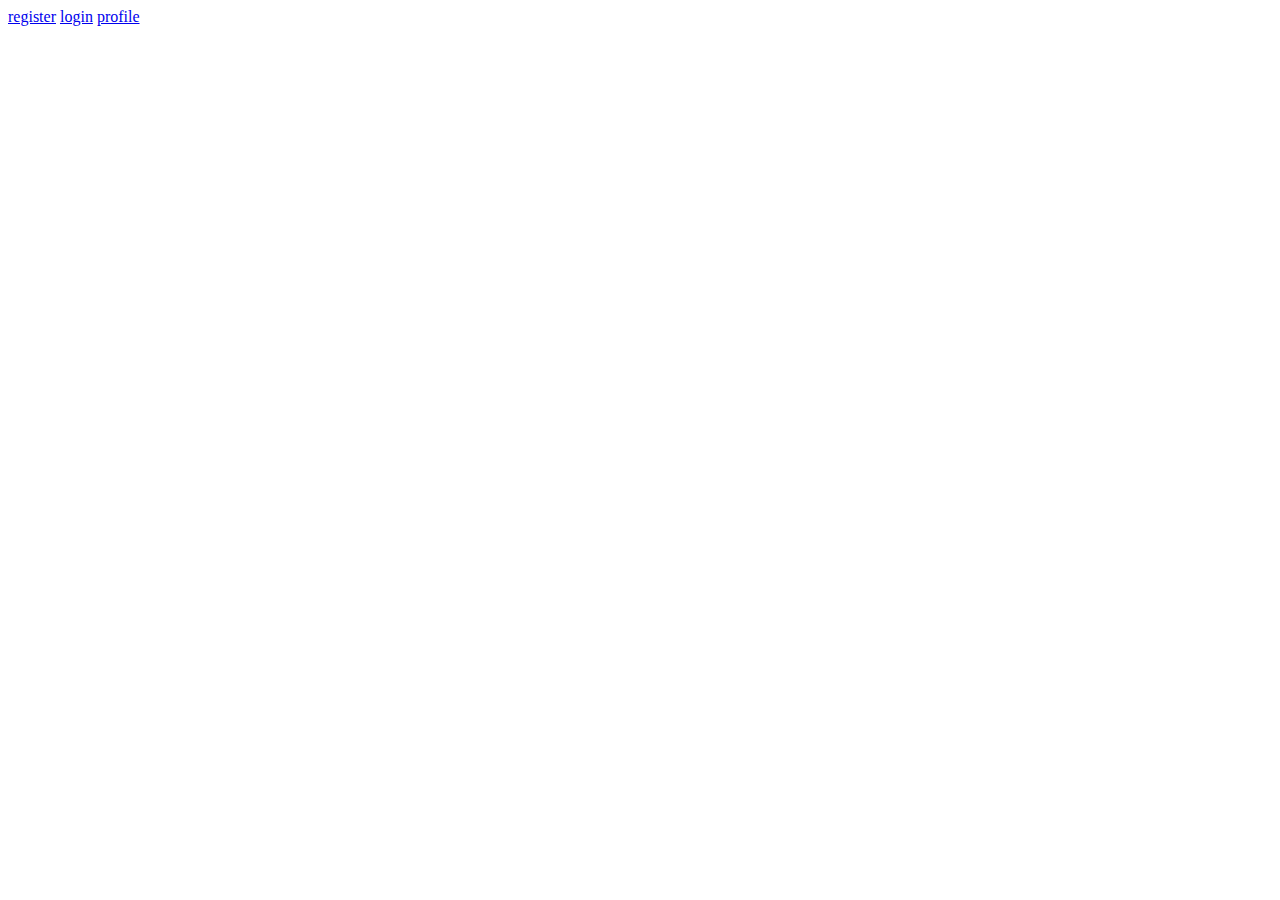
<file: html/index.html>
<!DOCTYPE html>
<html lang="en">
<head>
    <meta charset="UTF-8">
    <meta name="viewport" content="width=device-width, initial-scale=1.0">
    <title>Document</title>
</head>
<body>
    <nav>
        <a href="./register.html">register</a>
        <a href="./login.html">login</a>
        <a href="./profile.html">profile</a>
    </nav>
</body>
</html>
</file>
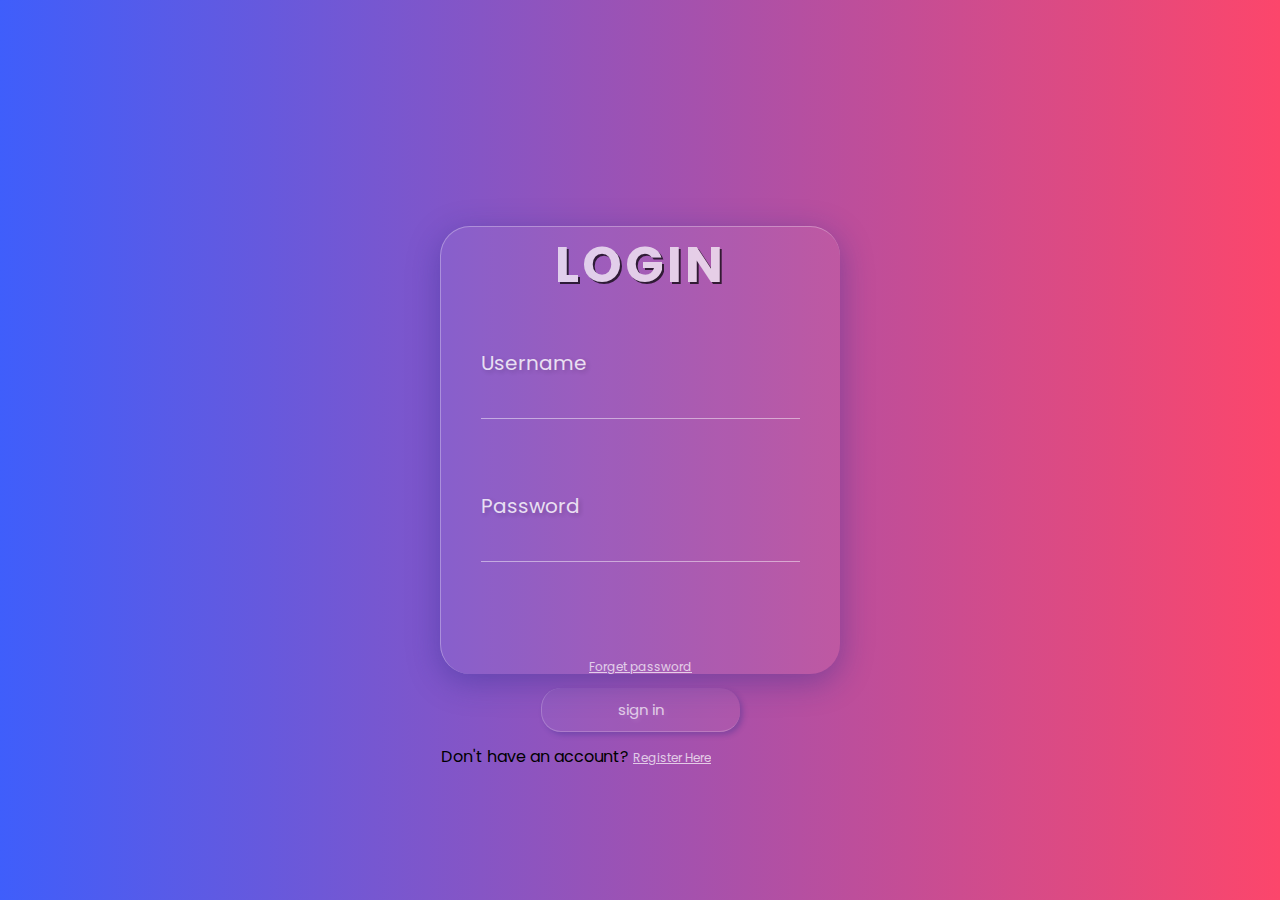
<file: html/login.html>
<!DOCTYPE html>
<html lang="en">
<head>
    <meta charset="UTF-8">
    <meta http-equiv="X-UA-Compatible" content="IE=edge">
    <meta name="viewport" content="width=device-width, initial-scale=1.0">
    <title>login</title>
    <link rel="stylesheet" href="../css/login.css">
    <script src="../js/login.js"></script>
    
    <link href="https://cdn.jsdelivr.net/npm/bootstrap@5.3.0/dist/css/bootstrap.min.css" rel="stylesheet" integrity="sha384-9ndCyUaIbzAi2FUVXJi0CjmCapSmO7SnpJef0486qhLnuZ2cdeRhO02iuK6FUUVM" crossorigin="anonymous">
    <script src="https://cdn.jsdelivr.net/npm/bootstrap@5.3.0/dist/js/bootstrap.bundle.min.js" integrity="sha384-geWF76RCwLtnZ8qwWowPQNguL3RmwHVBC9FhGdlKrxdiJJigb/j/68SIy3Te4Bkz" crossorigin="anonymous"></script>


</head>
<body>
    <form >
        <h1 style="color: white;">LOGIN</h1>
        <br>
        <label>Username</label>
        <input type="text">
        <label>Password</label>
        <input type="password">
        <br>
        <a href="">Forget password</a>
        <a href="../html/profile.html" class="button">sign in</a>
        <p>Don't have an account? <a href="../html/register.html">Register Here</a></p>

    
    </form>
    

        
        
  
</body>
</html>
</file>
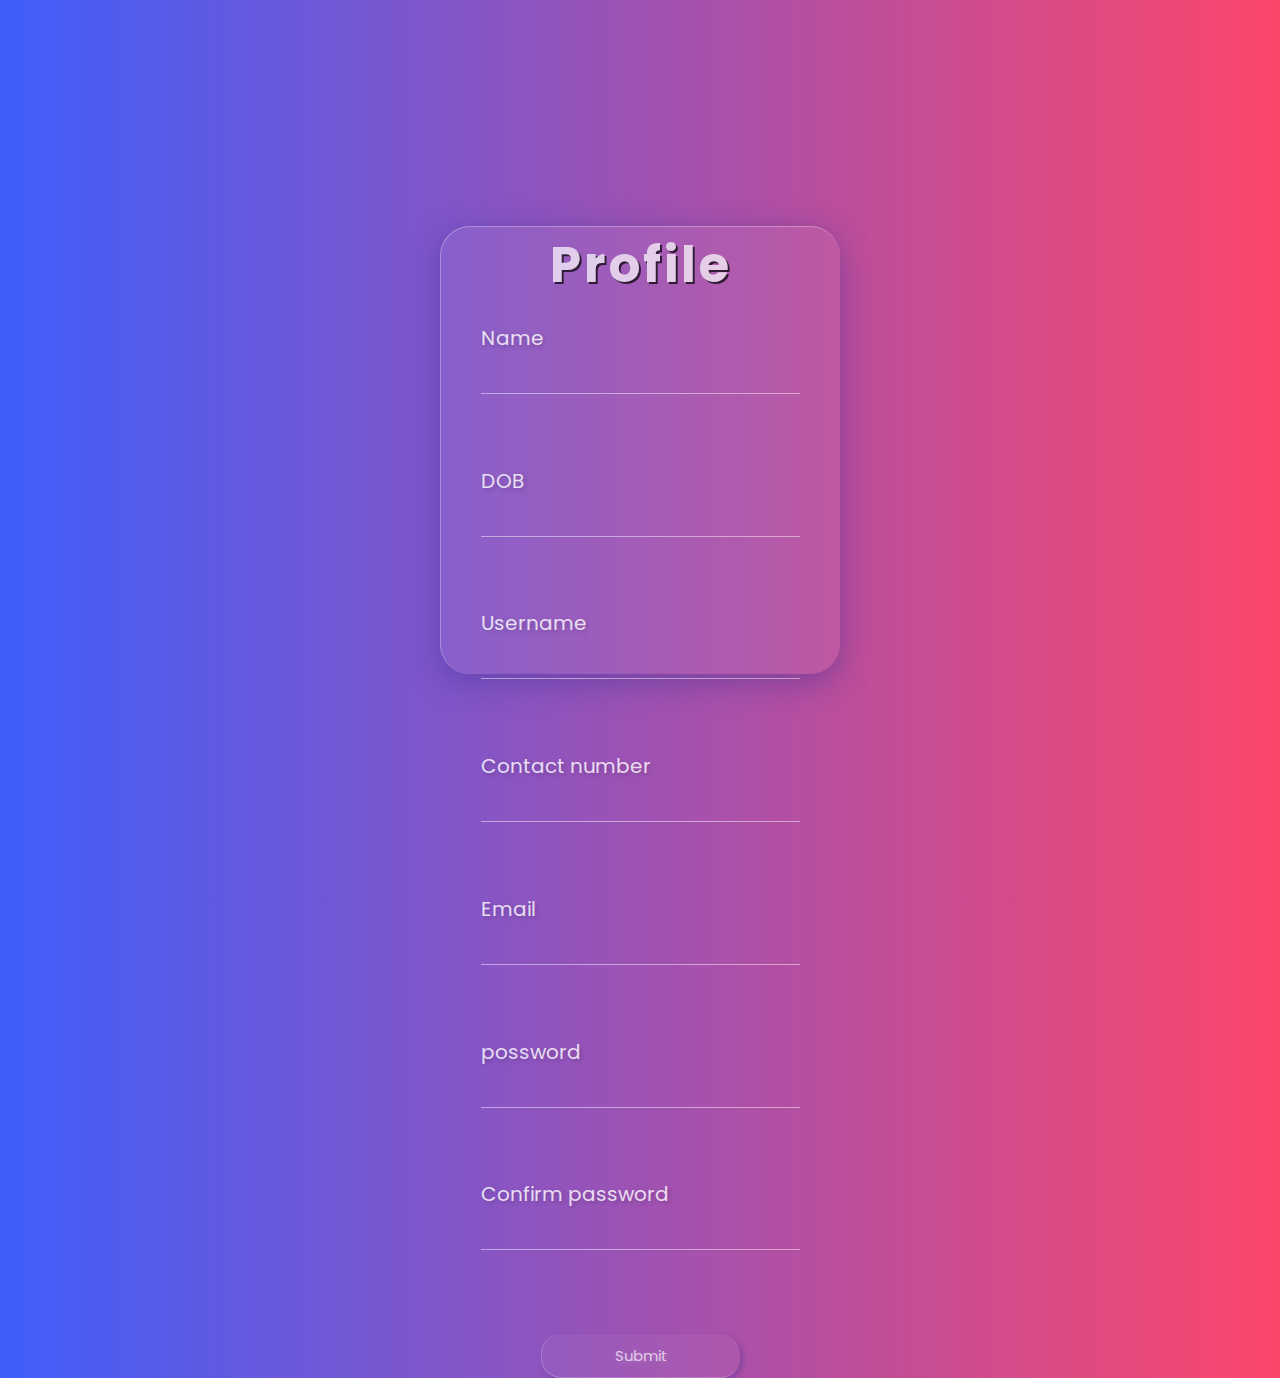
<file: html/profile.html>
<!DOCTYPE html>
<html lang="en">
<head>
    <meta charset="UTF-8">
    <meta name="viewport" content="width=device-width, initial-scale=1.0">
    <title>profile</title>
    <link rel="stylesheet" href="../css/profile.css">
    <link href="https://cdn.jsdelivr.net/npm/bootstrap@5.3.0/dist/css/bootstrap.min.css" rel="stylesheet" integrity="sha384-9ndCyUaIbzAi2FUVXJi0CjmCapSmO7SnpJef0486qhLnuZ2cdeRhO02iuK6FUUVM" crossorigin="anonymous">
    <script src="https://cdn.jsdelivr.net/npm/bootstrap@5.3.0/dist/js/bootstrap.bundle.min.js" integrity="sha384-geWF76RCwLtnZ8qwWowPQNguL3RmwHVBC9FhGdlKrxdiJJigb/j/68SIy3Te4Bkz" crossorigin="anonymous"></script>
    
</head>
<body>
    <form>
        <h1 style="color: white;">Profile</h1>
        <label>Name</label>
        <input type="text">
        <label>DOB</label>
        <input type="text">
        <label>Username</label>
        <input type="text">
        <label>Contact number</label>
        <input type="text">
        <label>Email</label>
        <input type="text">
        <label>possword</label>
        <input type="password">
        <label>Confirm password</label>
        <input type="password">
        <a href="../html/register.html" class="button">Submit</a>

    </form>
    <!-- <h2>profile</h2>
    <div id="jose">
        <div id="jose1">
        
            <br>
            <table>
                <form action="#">
                    <tr id="j1">
                        <td><label for="Name">Name :</label></td>
                        <td><input type="text" id="j2"></td>
                    </tr>
                    <tr id="j3">
                        <td><label for="DOB">DOB :</label></td>
                        <td><input type="text" id="j4"></td>
                    </tr>
                    <tr id="jose6">
                        <td><label for="Name">Username :</label></td>
                        <td><input type="text" id="jose7"></td>
                    </tr>
                    <tr id="jose6">
                        <td><label for="contact number">contact number :</label></td>
                        <td><input type="text" id="jose7"></td>
                    </tr>
                    <tr id="jose6">
                        <td><label for="Emailid">Email :</label></td>
                        <td><input type="text" id="jose7"></td>
                    </tr>
                
                    <tr id="jose4">
                        <td><label for="password">Password :</label></td>
                        <td><input type="text" type="hidden" id="jose5"></td>

                    </tr>

                </form>
            </table>
            <br>
            
            <table>
                <a href="jose5">Forget Password?</a>
            </table>
            <br>
            <input class="but" type="submit" >
            <input class="but" type="Reset">
           

        </div> -->

</body>
</html>
</file>
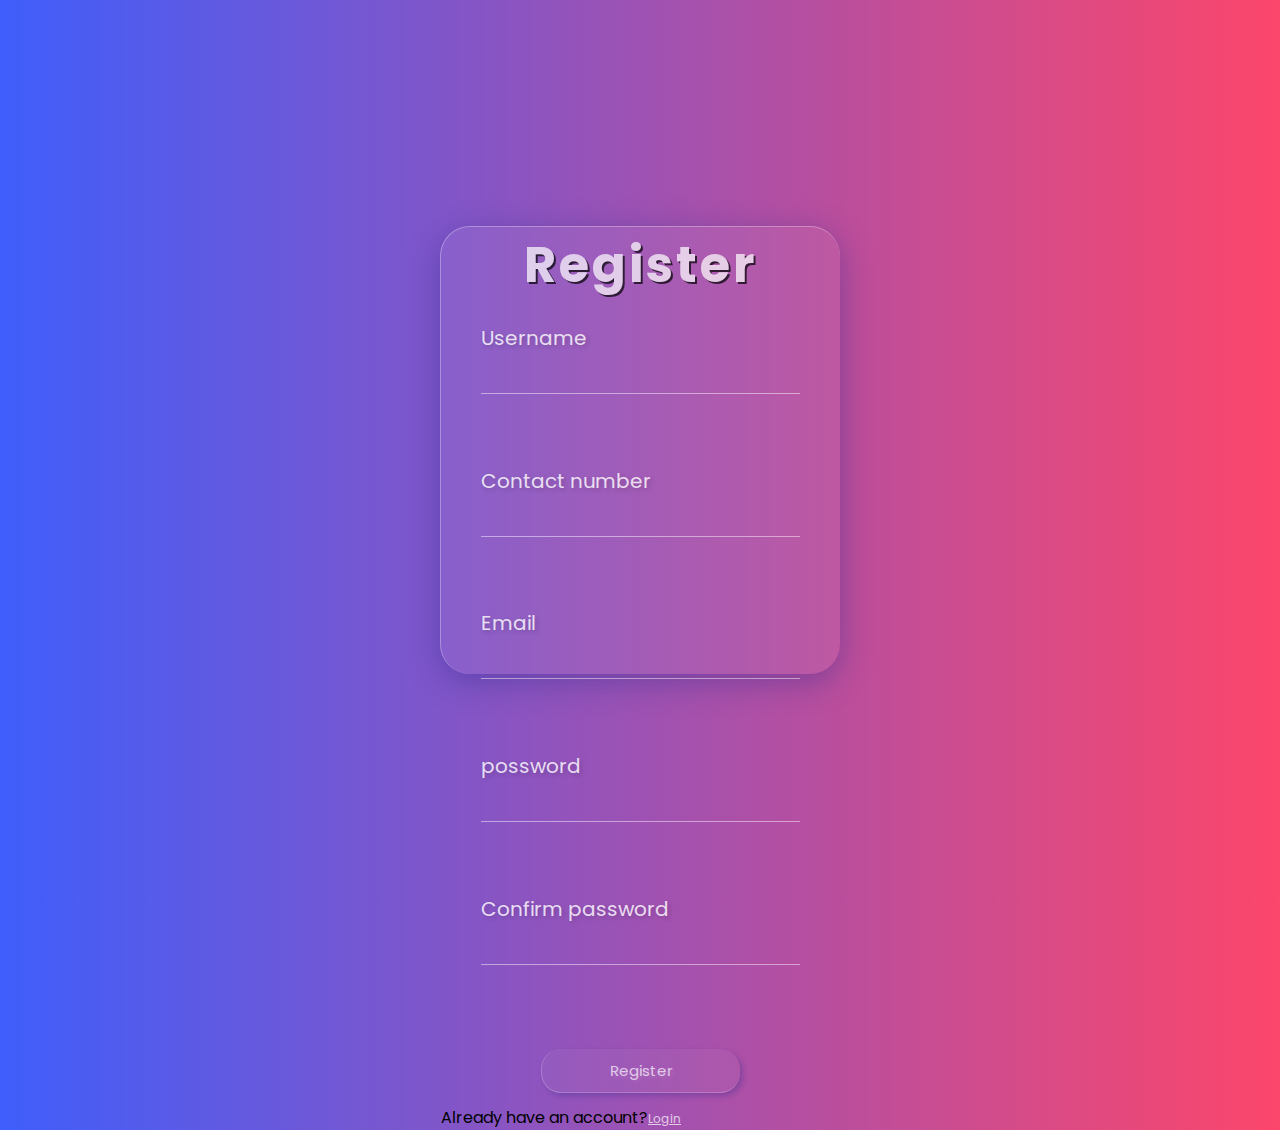
<file: html/register.html>
<!DOCTYPE html>
<html lang="en">
<head>
    <meta charset="UTF-8">
    <meta name="viewport" content="width=device-width, initial-scale=1.0">
    <title>register</title>
    <link rel="stylesheet" href="../css/register.css">
    <link href="https://cdn.jsdelivr.net/npm/bootstrap@5.3.0/dist/css/bootstrap.min.css" rel="stylesheet" integrity="sha384-9ndCyUaIbzAi2FUVXJi0CjmCapSmO7SnpJef0486qhLnuZ2cdeRhO02iuK6FUUVM" crossorigin="anonymous">
    <script src="https://cdn.jsdelivr.net/npm/bootstrap@5.3.0/dist/js/bootstrap.bundle.min.js" integrity="sha384-geWF76RCwLtnZ8qwWowPQNguL3RmwHVBC9FhGdlKrxdiJJigb/j/68SIy3Te4Bkz" crossorigin="anonymous"></script>

    
</head>
<body>
    <form>
        <h1 style="color: white;">Register</h1>
        <label>Username</label>
        <input type="text">
        <label>Contact number</label>
        <input type="text">
        <label>Email</label>
        <input type="text">
        <label>possword</label>
        <input type="password">
        <label>Confirm password</label>
        <input type="password">
        <a href="../html/login.html" class="button">Register</a>
        <p>Already have an account?<a href="../html/login.html">Login</a></p>

    </form>
 
    <!-- <h2>Register</h2>
    <div id="jose">
        <div id="jose1">
        
            <br>
            <table>
                <form action="#">
                    <tr id="jose6">
                        <td><label for="Name">Username :</label></td>
                        <td><input type="text" id="jose7"></td>
                    </tr>
                    <tr id="jose6">
                        <td><label for="contact number">contact number :</label></td>
                        <td><input type="text" id="jose7"></td>
                    </tr>
                    <tr id="jose6">
                        <td><label for="Emailid">Email :</label></td>
                        <td><input type="text" id="jose7"></td>
                    </tr>
                
                    <tr id="jose4">
                        <td><label for="password">Password :</label></td>
                        <td><input type="text" type="hidden" id="jose5"></td>

                    </tr>
                    <tr id="j6">
                        <td><label for="Confirm password"> Confirm Password :</label></td>
                        <td><input type="text" type="hidden" id="jose5"></td>

                    </tr>

                </form>
            </table>
            <br>
            
            <table>
                <a href="jose5">Forget Password?</a>
            </table>
            <br>
            <table>
                <a href="../html/login.html">register</a>
            </table>
            

        </div>

    </div>
 </div>    -->
</body>
</html>
</file>
<file: css/login.css>
@import url('https://fonts.googleapis.com/css2?family=Poppins&display=swap');
*{
    margin: 0;
    padding: 0;
    box-sizing: border-box;
    font-family: 'Poppins', sans-serif;
    cursor: pointer;
}
body{
    height: 100vh;
    width: 100%;
    display: flex;
    justify-content: center;
    align-items: center;
    background: linear-gradient(to right,#3f5efb,#fc466b);
}
form{
    width: 25rem;
    height: 28rem;
    display: flex;
    flex-direction: column;
    background: rgba(255,255,255,0.06);
    box-shadow: 0 8px 32px 0 rgba(31,38,135,.37);
    border-radius: 30px;
    border-left: 1px solid rgba(255,255,255,.3);
    border-top: 1px solid rgba(255,255,255,.3) ;
}
h1{
    font-size: 50px;
    text-align: center;
    color: white;
    text-shadow: 2px 2px black;
    letter-spacing: 3px;
    margin-bottom: 5%;
    opacity:.7;
}
label{
    font-size: 20px;
    color: white;
    margin-left: 10%;
    opacity: .8;
    text-shadow: 2px 2px 4px rgba(0,0,0,.2);

}
input{
    width: 80%;
    margin: 5% auto;
    margin-bottom: 18%;
    padding-left: 45px;
    border: none;
    outline: none;
    background: transparent;
    color: white;
    border-bottom: 1px solid rgba(255,255,255,0.6);
    opacity: .8;
}
.button{
    text-decoration: none;
    text-align: center;
    width: 50%;
    margin: 3% auto;
    color: white;
    font-size: 15px;
    opacity: .7;
    background: rgba(255,255,255,0.06);
    padding: 10px 30px ;
    border: none;
    outline: none;
    border-radius: 20px;
    text-shadow: 2px 2px 4px rgba(255,255,255,0.2);
    box-shadow: 3px 3px 5px rgba(31,38,135,.37);
    border-left: 1px solid rgba(255,255,255,.3);
    border-bottom: 1px solid rgba(255,255,255,.3);
}
.button{
    text-decoration: none;
    text-align: center;
    width: 50%;
    margin: 3% auto;
    color: white;
    font-size: 15px;
    opacity: .7;
    background: rgba(255,255,255,0.06);
    padding: 10px 30px ;
    border: none;
    outline: none;
    border-radius: 20px;
    text-shadow: 2px 2px 4px rgba(255,255,255,0.2);
    box-shadow: 3px 3px 5px rgba(31,38,135,.37);
    border-left: 1px solid rgba(255,255,255,.3);
    border-bottom: 1px solid rgba(255,255,255,.3);
}
a{
   font-size: 12px;
   text-align: center;
   color: white;
   opacity: .7;
   
}
</file>
<file: css/profile.css>
@import url('https://fonts.googleapis.com/css2?family=Poppins&display=swap');
*{
    margin: 0;
    padding: 0;
    box-sizing: border-box;
    font-family: 'Poppins', sans-serif;
    cursor: pointer;
}
body{
    height: 100vh;
    width: 100%;
    display: flex;
    justify-content: center;
    align-items: center;
    background: linear-gradient(to right,#3f5efb,#fc466b);
}
form{
    width: 25rem;
    height: 28rem;
    display: flex;
    flex-direction: column;
    background: rgba(255,255,255,0.06);
    box-shadow: 0 8px 32px 0 rgba(31,38,135,.37);
    border-radius: 30px;
    border-left: 1px solid rgba(255,255,255,.3);
    border-top: 1px solid rgba(255,255,255,.3) ;
}
h1{
    font-size: 50px;
    text-align: center;
    color: white;
    text-shadow: 2px 2px black;
    letter-spacing: 3px;
    margin-bottom: 5%;
    opacity:.7;
}
label{
    font-size: 20px;
    color: white;
    margin-left: 10%;
    opacity: .8;
    text-shadow: 2px 2px 4px rgba(0,0,0,.2);

}
input{
    width: 80%;
    margin: 5% auto;
    margin-bottom: 18%;
    padding-left: 45px;
    border: none;
    outline: none;
    background: transparent;
    color: white;
    border-bottom: 1px solid rgba(255,255,255,0.6);
    opacity: .8;
}
.button{
    text-decoration: none;
    text-align: center;
    width: 50%;
    margin: 3% auto;
    color: white;
    font-size: 15px;
    opacity: .7;
    background: rgba(255,255,255,0.06);
    padding: 10px 30px ;
    border: none;
    outline: none;
    border-radius: 20px;
    text-shadow: 2px 2px 4px rgba(255,255,255,0.2);
    box-shadow: 3px 3px 5px rgba(31,38,135,.37);
    border-left: 1px solid rgba(255,255,255,.3);
    border-bottom: 1px solid rgba(255,255,255,.3);
}
a{
    font-size: 12px;
    text-align: center;
    color: white;
    opacity: .7;
    
 }
</file>
<file: css/register.css>
@import url('https://fonts.googleapis.com/css2?family=Poppins&display=swap');
*{
    margin: 0;
    padding: 0;
    box-sizing: border-box;
    font-family: 'Poppins', sans-serif;
    cursor: pointer;
}
body{
    height: 100vh;
    width: 100%;
    display: flex;
    justify-content: center;
    align-items: center;
    background: linear-gradient(to right,#3f5efb,#fc466b);
}
form{
    width: 25rem;
    height: 28rem;
    display: flex;
    flex-direction: column;
    background: rgba(255,255,255,0.06);
    box-shadow: 0 8px 32px 0 rgba(31,38,135,.37);
    border-radius: 30px;
    border-left: 1px solid rgba(255,255,255,.3);
    border-top: 1px solid rgba(255,255,255,.3) ;
}
h1{
    font-size: 50px;
    text-align: center;
    color: white;
    text-shadow: 2px 2px black;
    letter-spacing: 3px;
    margin-bottom: 5%;
    opacity:.7;
}
label{
    font-size: 20px;
    color: white;
    margin-left: 10%;
    opacity: .8;
    text-shadow: 2px 2px 4px rgba(0,0,0,.2);

}
input{
    width: 80%;
    margin: 5% auto;
    margin-bottom: 18%;
    padding-left: 45px;
    border: none;
    outline: none;
    background: transparent;
    color: white;
    border-bottom: 1px solid rgba(255,255,255,0.6);
    opacity: .8;
}
.button{
    text-decoration: none;
    text-align: center;
    width: 50%;
    margin: 3% auto;
    color: white;
    font-size: 15px;
    opacity: .7;
    background: rgba(255,255,255,0.06);
    padding: 10px 30px ;
    border: none;
    outline: none;
    border-radius: 20px;
    text-shadow: 2px 2px 4px rgba(255,255,255,0.2);
    box-shadow: 3px 3px 5px rgba(31,38,135,.37);
    border-left: 1px solid rgba(255,255,255,.3);
    border-bottom: 1px solid rgba(255,255,255,.3);
}
a{
    font-size: 12px;
    text-align: center;
    color: white;
    opacity: .7;
    
 }
</file>
